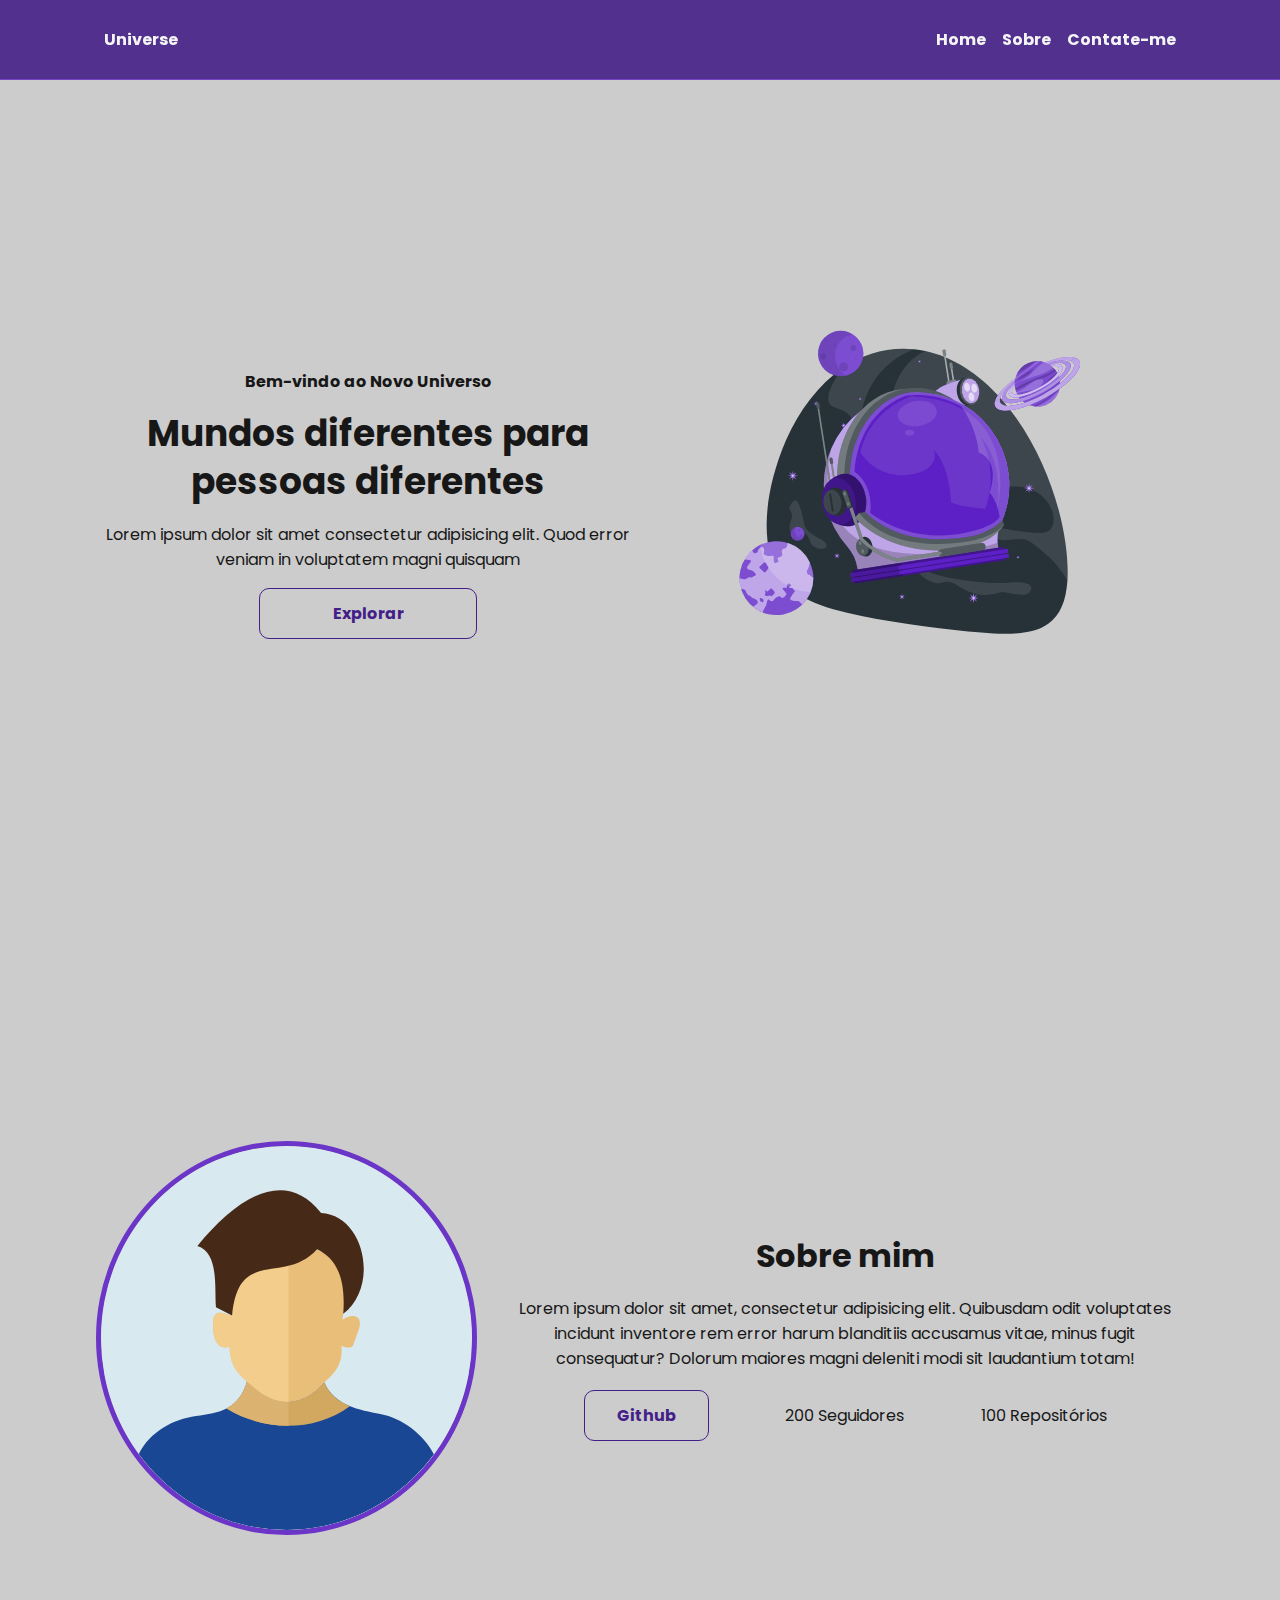
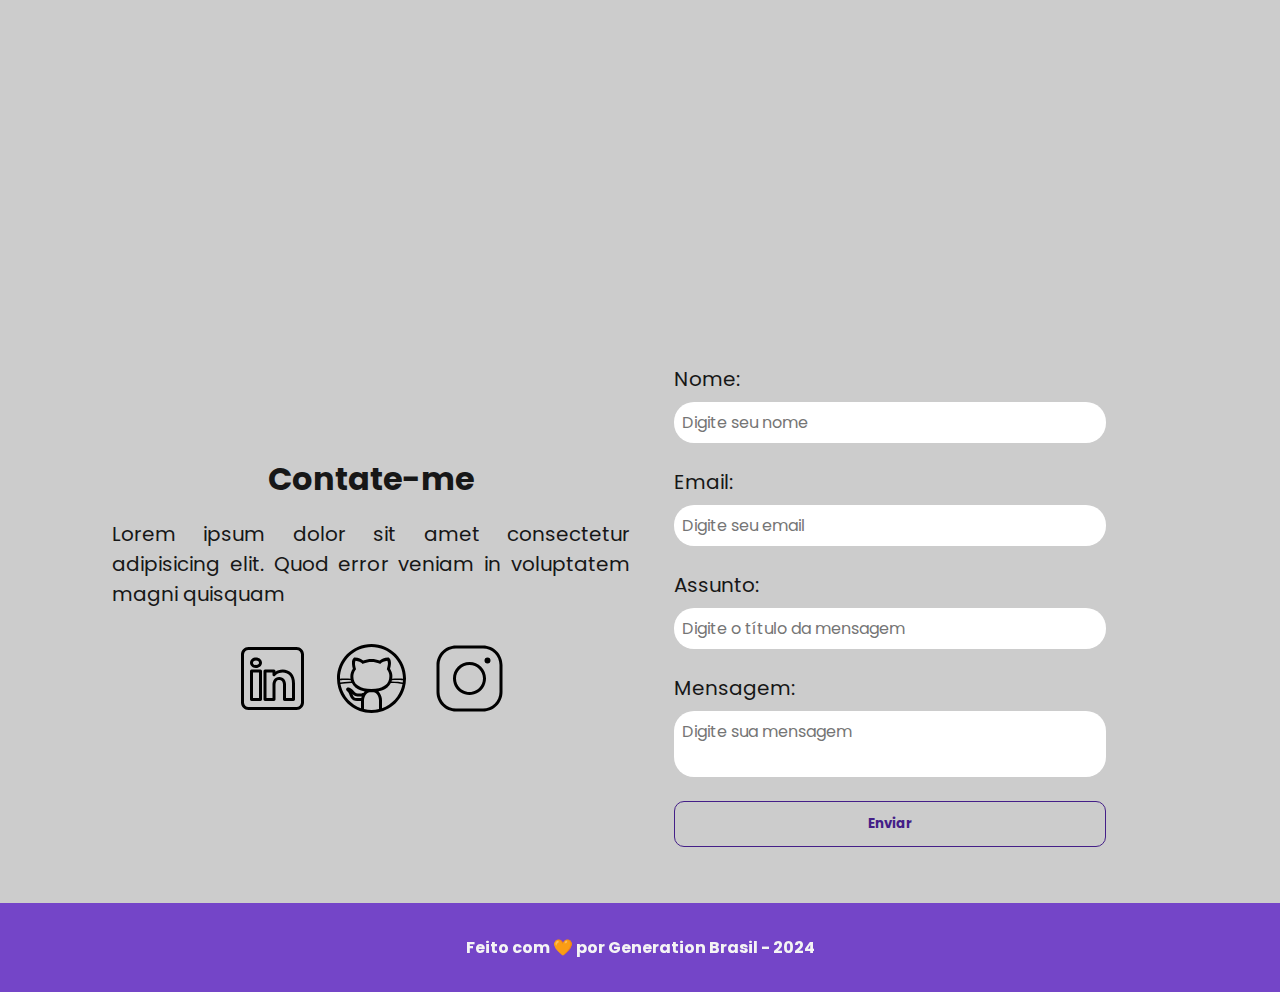
<file: index.html>
﻿<!DOCTYPE html>
<html lang="pt-br">

<head>

    <!-- Fontes do Google -->
    <link rel="preconnect" href="https://fonts.googleapis.com">
    <link rel="preconnect" href="https://fonts.gstatic.com" crossorigin>

    <!-- Fonte do Google - Poppins -->
    <link href="https://fonts.googleapis.com/css2?family=Poppins&display=swap" rel="stylesheet">

    <meta charset="UTF-8">
    <meta name="viewport" content="width=device-width, initial-scale=1.0">
    <meta name="description" content="Projeto Portfólio">
    <meta name="author" content="Generation Brasil">
    <meta name="keywords" content="HTML, CSS, JavaScript">
    <link rel="icon" href="./assets/img/favicon.svg" />

    <!-- Link para a Folha de Estilo da Página - CSS -->
    <link rel="stylesheet" href="./assets/css/style.css">

    <title>Universe</title>
</head>

<body>
    <!-- Cabeçalho da Página (header) -->
    <header class="flex menu_container">

        <!-- Div Conteudo do Cabeçalho -->
        <div id="header_content" class="menu_content">

             <!-- Titulo do Cabeçalho -->
             <div id="titulo">

                <!-- Hyperlink -->
                <a href="#">Universe</a>

            </div>

            <!-- Conteudo do Menu da Página (header) -->
            <div id="menu" class="flex">

                <!-- Menu da Página (nav) -->
                <nav>
                    <!-- Marcadores não ordenados -->
                    <ul class="flex menu_lista">
                        <li><a href="#">Home</a></li>
                        <li><a href="#about">Sobre</a></li>
                        <li><a href="#contact">Contate-me</a></li>
                    </ul>
                </nav>

            </div>

        </div>
    </header>

    <!-- Seção Principal da Página (main) -->
    <main>

        <!-- Seção Home -->
        <section id="home" class="home_container">

            <!-- Texto da Seção Home -->
            <article id="home_texto" class="home_content">

                <h4>Bem-vindo ao Novo Universo</h4>
                <h1>Mundos diferentes para pessoas diferentes</h1>
                <p>
                    Lorem ipsum dolor sit amet consectetur adipisicing elit.
                    Quod error veniam in voluptatem magni quisquam
                </p>

                <a 
                    class="botao"
                    target="_blank" 
                    href="https://github.com/conteudoGeneration" 
                >
                    Explorar
                </a>

            </article>

            <!-- Imagem da Seção Home -->
            <article id="home_imagem" class="home_content">
                <img 
                    class="home_content_img" 
                    src="./assets/img/astronauta.svg" 
                    alt="Capacete de Astronauta Animado"  
                >
            </article>

        </section>

        <!-- Seção About -->
        <section id="about" class="sobre_container">

            <!-- Foto do Perfil do Github -->
            <img src="assets/img/user_01.svg" alt="Foto do Perfil do Github">

            <!-- Texto Sobre você -->
            <article id="sobre_texto">

                <h1>Sobre mim</h1>

                <p>
                    Lorem ipsum dolor sit amet, consectetur adipisicing elit.
                    Quibusdam odit voluptates incidunt inventore rem error harum
                    blanditiis accusamus vitae, minus fugit consequatur?
                    Dolorum maiores magni deleniti modi sit laudantium totam!
                </p>

                <!-- Informações do Github -->
                <div id="sobre_github" class="flex sobre_github">

                    <a class="botao" target="_blank" href="https://github.com/conteudoGeneration">Github</a>
                    <p>200 Seguidores</p>
                    <p>100 Repositórios</p>

                </div>

            </article>

        </section>

        <!-- Seção Contact -->
        <section id="contact" class="contato_container">

            <!-- Seção de Contato - Redes Sociais-->
            <article id="redes_sociais" class="contato_content">

                <h4>Contate-me</h4>
                <p>Lorem ipsum dolor sit amet consectetur adipisicing elit.
                    Quod error veniam in voluptatem magni quisquam</p>

                <div id="icones_redes_sociais" class="flex social_container">
                    <a href="">
                        <img class="social_icon" src="assets/img/linkedin.svg" alt="LinkedIn" />
                    </a>
                    <a href="">
                        <img class="social_icon" src="assets/img/github.svg" alt="Github" />
                    </a>
                    <a href="">
                        <img class="social_icon" src="assets/img/instagram.svg" alt="Instagram" />
                    </a>
                </div>

            </article>

            <!-- Seção do Formulário-->
            <form action="" method="POST">

                <label for="nome">Nome: </label>
                <input id="nome" type="text" name="name" placeholder="Digite seu nome">
                <span id="txtNome"></span>

                <label for="email">Email: </label>
                <input id="email" type="text" name="email" placeholder="Digite seu email">
                <span id="txtEmail"></span>

                <label for="subject">Assunto: </label>
                <input id="subject" type="text" name="subject" placeholder="Digite o título da mensagem">
                <span id="txtSubject"></span>

                <label for="message">Mensagem: </label>
                <textarea id="message" name="message" placeholder="Digite sua mensagem"></textarea>
                <span id="txtMensagem"></span>

                <button class="botao" type="submit">Enviar</button> 

            </form>

        </section>

    </main>

    <!-- Rodapé da Página (footer) -->
    <footer class="flex">
        Feito com 🧡 por Generation Brasil - 2024
    </footer>

</body>

</html>
</file>
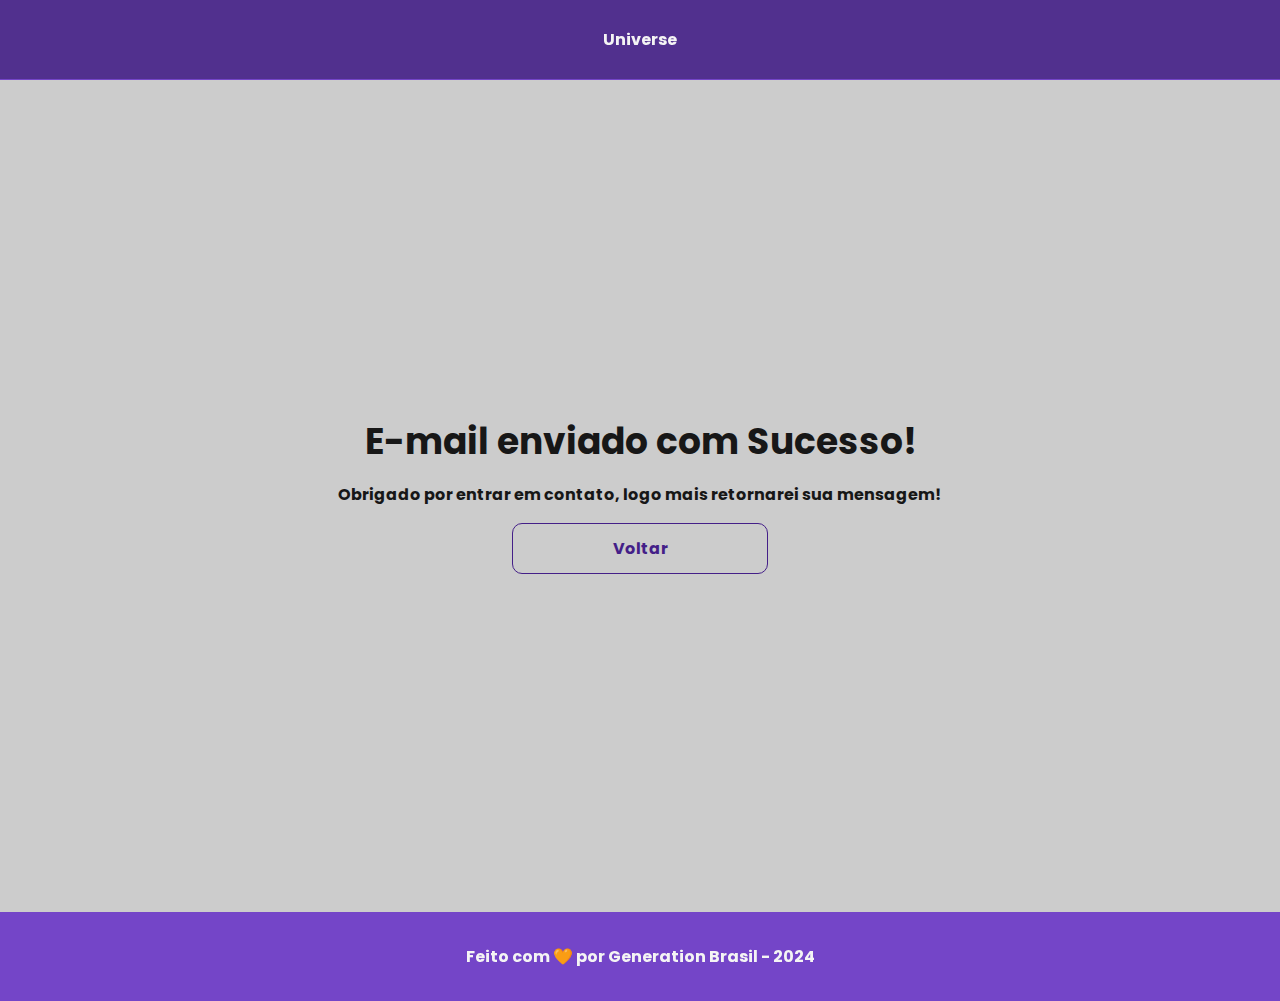
<file: sucess.html>
﻿<!DOCTYPE html>
<html lang="pt-br">

<head>

    <!-- Fontes do Google -->
    <link rel="preconnect" href="https://fonts.googleapis.com">
    <link rel="preconnect" href="https://fonts.gstatic.com" crossorigin>

    <!-- Fonte do Google - Poppins -->
    <link href="https://fonts.googleapis.com/css2?family=Poppins&display=swap" rel="stylesheet">

    <meta charset="UTF-8">
    <meta name="viewport" content="width=device-width, initial-scale=1.0">
    <meta name="description" content="Projeto Portfólio">
    <meta name="author" content="Generation Brasil">
    <meta name="keywords" content="HTML, CSS, JavaScript">
    <link rel="icon" href="./assets/img/favicon.svg" />

    <!-- Link para a Folha de Estilo da Página - CSS -->
    <link rel="stylesheet" href="./assets/css/style.css">

    <title>Universe</title>
</head>

<body>
    <!-- Cabeçalho da Página (header) -->
    <header class="flex menu_container">

        <!-- Div Conteudo do Cabeçalho -->
        <div id="header_content" class="menu_content">

             <!-- Conteúdo do Cabeçalho -->
             <div id="menu_content_sucess">

                <!-- Hyperlink -->
                <a href="#">Universe</a>

            </div>

        </div>
    </header>

    <!-- Seção Principal da Página (main) -->
    <main>

        <!-- Seção Home -->
        <section id="home" class="home_container">

            <!-- Texto da Seção Home -->
            <article id="home_texto" class="home_content">

                <h1>E-mail enviado com Sucesso!</h1>
                <h4>Obrigado por entrar em contato, logo mais retornarei sua mensagem!</h4>

                <a class="botao" href="index.html">Voltar</a>

            </article>

        </section>

    </main>

    <!-- Rodapé da Página (footer) -->
    <footer>
        Feito com 🧡 por Generation Brasil - 2024
    </footer>

</body>

</html>
</file>
<file: assets/css/style.css>
﻿* {
    margin: 0;
    padding: 0;
    box-sizing: border-box;
    text-decoration: none;
    outline: none;
    font-weight: 400;
    font-family: 'Poppins', sans-serif;
}

:root {
    --purple-200: #9a7bd1;
    --purple-500: #6b36c8;
    --purple-800: #441f88;

    --black-800: #171717;

    --gray-200: #cccccc;
    --gray-400: #505861;

    --white: #F9F9F9;

}

html {
    width: 100%;
    height: 100vh;
    scroll-behavior: smooth;
}

body {
    background: var(--gray-200);
    color: var(--black-800);
    -webkit-font-smoothing: antialiased;
    -moz-osx-font-smoothing: grayscale;
}

button,
a {
    cursor: pointer;
}

.botao {
    text-align: center;
    padding: 12px 32px;
    background: none;
    border: 1px solid var(--purple-800);
    color: var(--purple-800);
    border-radius: 10px;
    font-weight: 700;
}

.botao:hover {
    background: var(--purple-800);
    color: var(--white);
}

.flex {
    display: flex;
    justify-content: center;
    align-items: center;
}

/* ESTILIZAÇÃO SEÇÃO HEADER */

.menu_container {
    height: 80px;
    position: sticky;
    top: 0;
    width: 100%;
    background-color: var(--purple-800);
    border-bottom: 1px solid var(--purple-500);
    filter: opacity(0.9);
}

.menu_container a {
    font-size: 16px;
    color: var(--white);
    font-weight: bold;
}

.menu_container a:hover {
    color: var(--purple-200);
}

.menu_content {
    max-width: 1120px;
    padding: 0 24px;
    width: 100%;
    display: flex;
    justify-content: space-between;
}

.menu_lista {
    list-style: none;
    text-align: center;
}

.menu_lista li {
    margin: 0 0 0 16px;
}

#menu_content_sucess {
    max-width: 1120px;
    padding: 0 24px;
    width: 100%;
    display: flex;
    justify-content: center;
}

/* ESTILIZAÇÃO DA SEÇÃO HOME */
.home_container {
    max-width: 1120px;
    margin: 16px auto;
    padding: 0 16px;
    height: calc(100vh - 100px);
    display: flex;
    justify-content: center;
    align-items: center;
}

.home_container p,
h1,
h4 {
    text-align: center;
    font-size: 16px;
}

.home_container h4 {
    font-weight: bold;
    margin: 16px 0;
}

.home_container h1 {
    font-size: 36px;
    line-height: 48px;
    font-weight: bold;
}

.home_container p {
    margin: 16px 0;
}

.home_container .botao {
    width: 40%;
}

.home_content {
    width: 50vw;

    display: flex;
    justify-content: center;
    align-items: center;
    flex-direction: column;
}

.home_content_img {
    display: flex;
    width: 75%;
}

/* ESTILIZAÇÃO DA SEÇÃO SOBRE */
.sobre_container {
    max-width: 1120px;
    margin: -24px auto;
    padding: 0 16px;
    height: 100vh;

    display: flex;
    justify-content: center;
    align-items: center;
}

.sobre_container img {
    display: flex;
    width: 35%;
    border: 5px solid var(--purple-500);
    border-radius: 50%;
}

.sobre_container h1 {
    font-size: 32px;
    text-align: center;
    line-height: 48px;
    font-weight: bold;
}

.sobre_container p {
    text-align: center;
    margin: 16px 0;
}

.sobre_github {
    justify-content: space-evenly;
}

#sobre_texto {
    margin-left: 30px;
}

/* ESTILIZAÇÃO DA SEÇÃO CONTATO */
.contato_container {
    max-width: 1120px;
    margin: 64px auto 32px;
    padding: 0 32px;

    display: grid;
    grid-template-columns: repeat(auto-fill, 518px);
    justify-content: center;
    align-items: center;
    gap: 20px;
}

.contato_container h4 {
    font-size: 32px;
    font-weight: bold;
    margin: 16px 0;
}

.contato_content {
    display: flex;
    flex-direction: column;
    justify-content: center;
    align-items: center;

    margin: 64px 0 0 0;
    font-size: 20px;
}

.contato_content p {
    display: block;
    text-align: justify;
}

/* ESTILIZAÇÃO DA SEÇÃO REDES SOCIAIS */
.social_container {
    display: flex;
    justify-content: space-evenly;
    margin: 32px 0 0 0;
    width: 320px;
}

.social_icon {
    width: 75px;
    height: 75px;
}

.social_icon:hover {
    filter: brightness(0) 
            saturate(100%) 
            invert(20%) 
            sepia(24%) 
            saturate(4557%) 
            hue-rotate(242deg) 
            brightness(89%) 
            contrast(108%);
}

/* ESTILIZAÇÃO DA SEÇÃO FORMULÁRIO */
form {
    display: flex;
    flex-direction: column;
    width: 480px;

    margin: 112px 0 0 0;
    padding: 24px;
    border: none;
}

form label {
    font-size: 20px;
    text-align: left;
}

form input,
textarea {
    margin: 8px 0 16px;
    padding: 8px;
    border-radius: 20px;
    border: none;
    width: 100%;
    font-size: 16px;
}

textarea {
    resize: none;
}

form span {
    margin-bottom: 8px;
    margin-left: 12px;
    font-size: 12px;
    line-height: 16px;
    color: red;
}

/* ESTILIZAÇÃO DA SEÇÃO RODAPÉ */
footer {
    margin: 0;
    padding: 32px;
    color: var(--white);
    background-color: var(--purple-500);
    filter: opacity(0.9);
    font-weight: bold;
    text-align: center;
}

/* Tablet - Para telas até 960px */
@media screen and (max-width: 960px) {

    body {
        min-height: 100vh; /* Altura minima será a altura da tela */
        display: flex;
        flex-direction: column;
    }

    main {
        flex: 1; /* A seção ocupará todo o espaço disponível */
        display: flex;
        flex-direction: column;
    }

    footer {
        margin-top: auto; /* O Footer será "empurrado" para o final da tela */
    }
    
    /* Ajustes Home */
    .home_container {
        flex-direction: column-reverse;
        height: auto;
        padding: 32px 16px;
        margin-top: 0;
        gap: 0;
        /* Remove espaçamento entre os elementos */
    }

    .home_content {
        width: 100%;
        margin: 0;
        /* Remove margem geral */
    }

    #home_texto {
        margin-top: 16px;
        /* Adiciona apenas um pequeno espaço acima do texto */
    }

    #home_imagem {
        margin-bottom: 0;
        /* Remove margem inferior da imagem */
    }

    .home_content .botao {
        width: 60%;
        margin-top: 24px;
        /* Ajusta espaço acima do botão */
    }

    .home_content_img {
        width: 60%;
    }

    /* Ajustes Sobre */
    .sobre_container {
        flex-direction: column;
        height: auto;
        padding: 64px 16px;
        margin: 0 auto;
    }

    .sobre_container img {
        width: 50%;
        margin-bottom: 32px;
    }

    #sobre_texto {
        margin-left: 0;
        text-align: center;
    }

    /* Ajustes Contato */
    .contato_container {
        grid-template-columns: 1fr;
        gap: 32px;
        margin: 32px auto;
    }

    .contato_content {
        margin: 32px 0 0 0;
    }

    form {
        width: 100%;
        margin: 32px 0 0 0;
    }
}

/* Smartphone - Para telas até 480px */
@media screen and (max-width: 480px) {

    body {
        min-height: 100vh; /* Altura minima será a altura da tela */
        display: flex;
        flex-direction: column;
    }

    main {
        flex: 1; /* A seção ocupará todo o espaço disponível */
        display: flex;
        flex-direction: column;
    }

    footer {
        margin-top: auto; /* O Footer será "empurrado" para o final da tela*/
    }

    /* Ajustes Menu */
    .menu_container {
        height: auto;
        padding: 16px 0;
    }

    .menu_content {
        max-width: 100%;
        justify-content: center;
        padding: 1rem;
    }

    #titulo a {
        font-size: 1.75rem;
    }

    .menu_lista {
        display: none;
    }

    /* Ajustes Home */
    .home_content h1 {
        font-size: 28px;
        line-height: 36px;
    }

    .home_content .botao {
        width: 80%;
    }

    .home_content_img {
        width: 80%;
    }

    #home_texto {
        margin-top: 8px;
        /* Reduz ainda mais o espaço em telas menores */
    }

    #home_imagem {
        margin-bottom: 0;
    }

    /* Ajustes Sobre */
    .sobre_container img {
        width: 70%;
    }

    .sobre_container h1 {
        font-size: 28px;
        line-height: 36px;
    }

    .sobre_github {
        flex-direction: column;
        gap: 16px;
    }

    .sobre_github p {
        display: none;
    }

    .sobre_github .botao {
        width: 80%;
    }

    /* Ajustes Contato */
    .contato_container {
        padding: 0 16px;
    }

    .contato_content h4 {
        font-size: 28px;
    }

    .social_container {
        width: 100%;
    }

    .social_icon {
        width: 60px;
        height: 60px;
    }

    form {
        padding: 16px;
    }

    /* Ajustes Footer */
    footer {
        padding: 24px 16px;
        font-size: 14px;
    }
}
</file>
